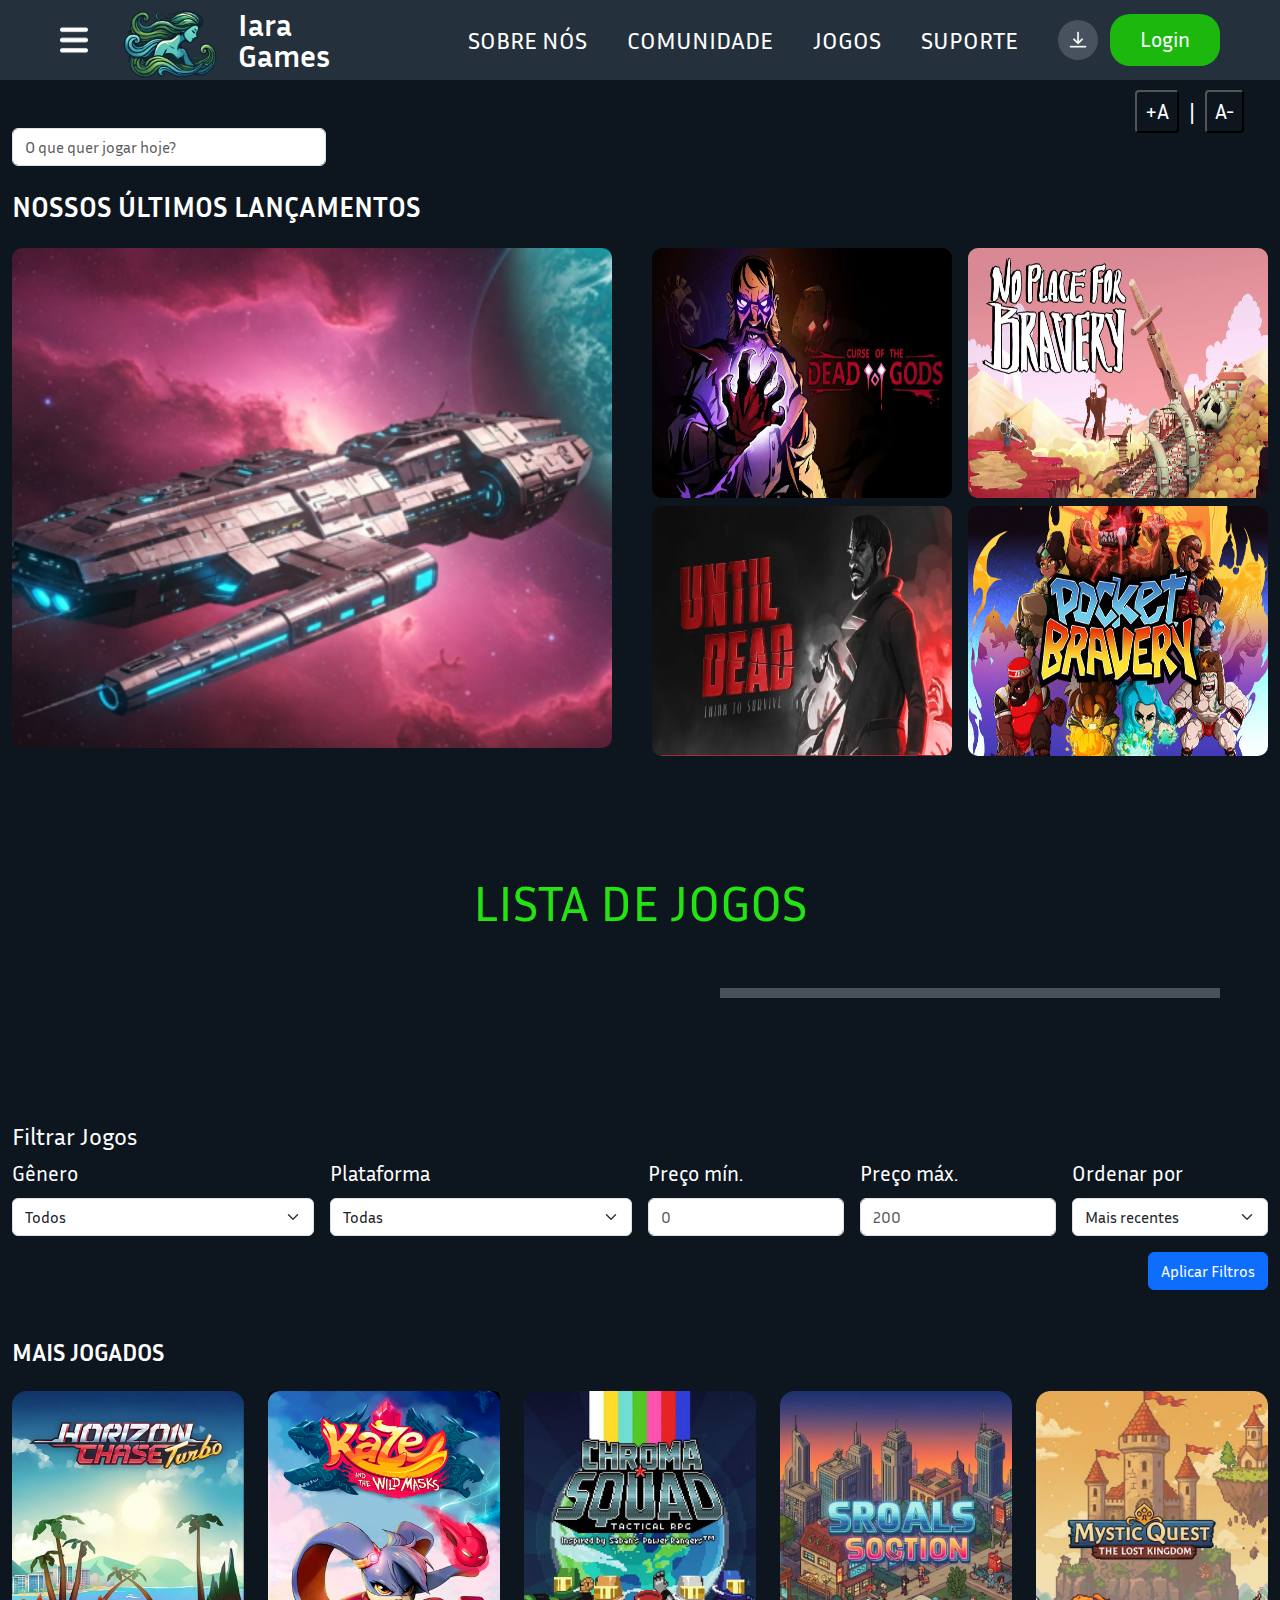
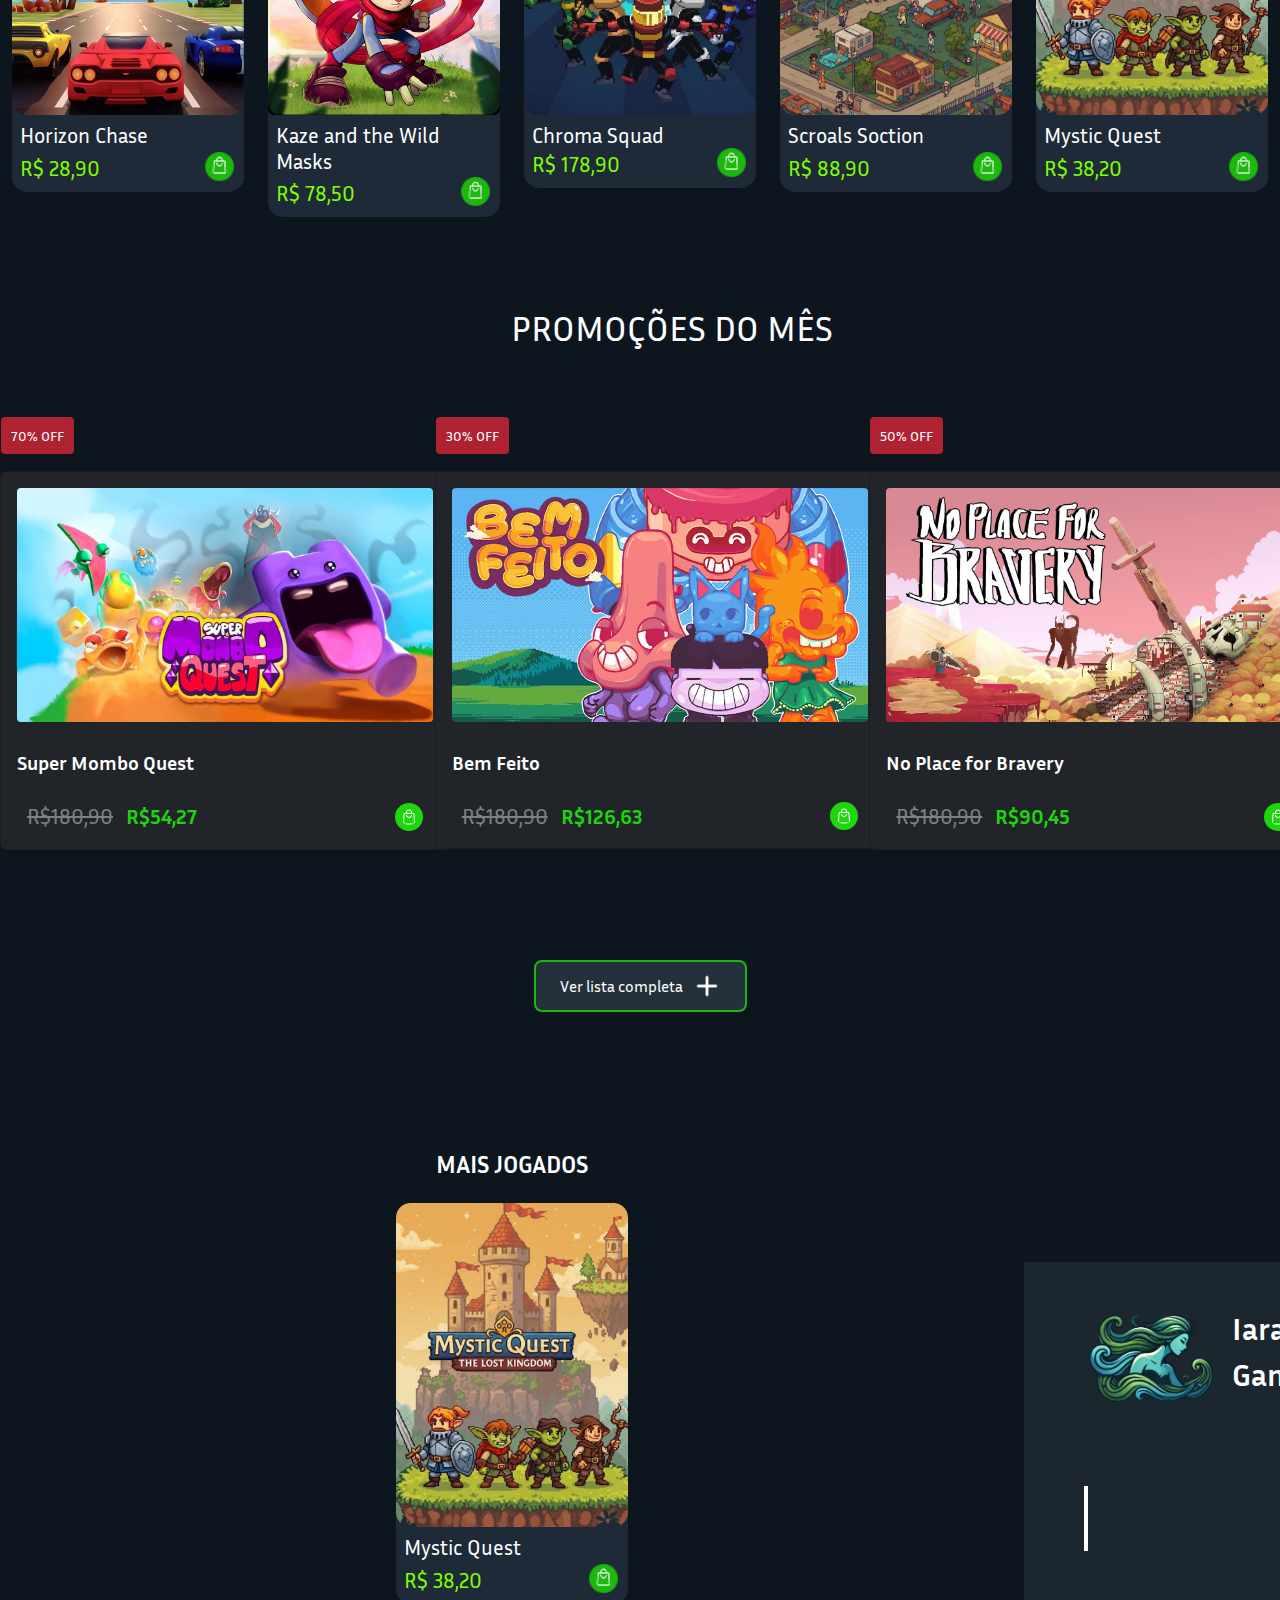
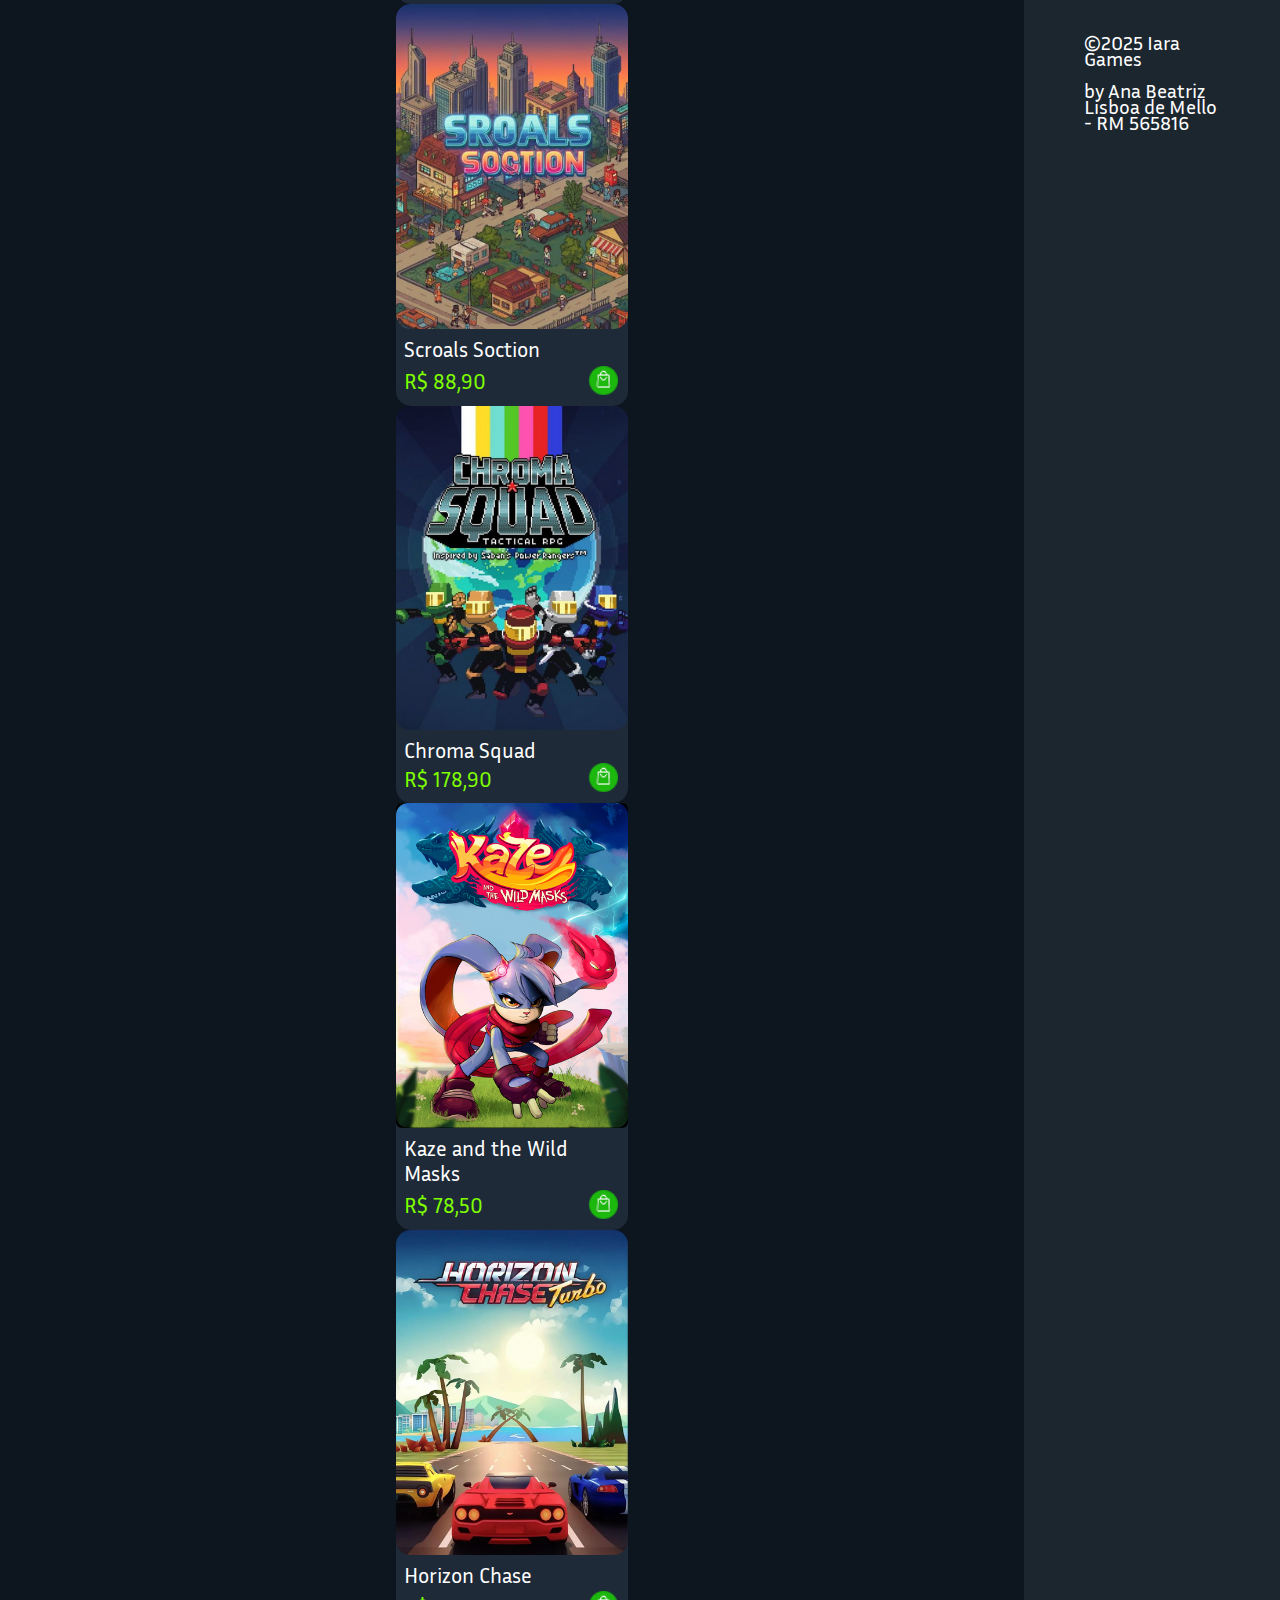
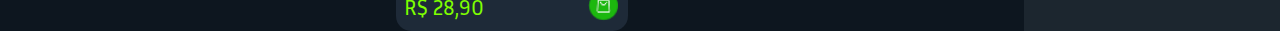
<file: biblioteca.html>
<!DOCTYPE html>
<html lang="pt-BR">
<head>
    <meta charset="UTF-8">
    <meta name="viewport" content="width=device-width, initial-scale=1.0">
    <link href="https://fonts.googleapis.com/css2?family=Inria+Sans&display=swap" rel="stylesheet"/>
     <link href="https://cdn.jsdelivr.net/npm/bootstrap@5.3.2/dist/css/bootstrap.min.css" rel="stylesheet">
    <link href="https://cdn.jsdelivr.net/npm/bootstrap@5.3.6/dist/css/bootstrap.min.css" rel="stylesheet" integrity="sha384-4Q6Gf2aSP4eDXB8Miphtr37CMZZQ5oXLH2yaXMJ2w8e2ZtHTl7GptT4jmndRuHDT" crossorigin="anonymous">
    <link href="https://cdn.jsdelivr.net/npm/bootstrap-icons@1.10.5/font/bootstrap-icons.css" rel="stylesheet">
    
    <title>Biblioteca de jogos</title>
    <link rel="stylesheet" href="./biblioteca.css">
</head>
<body>
  <script src="https://cdn.jsdelivr.net/npm/bootstrap@5.2.3/dist/js/bootstrap.bundle.min.js" integrity="sha384-kenU1KFdBIe4zVF0s0G1M5b4hcpxyD9F7jL+jjXkk+Q2h455rYXK/7HAuoJl+0I4" crossorigin="anonymous"></script>
  <div class="top-menu">
    <img src="img/menu.png" alt="Menu" class="menu-icon">
  
    <div class="logo">
      <img src="img/IaraLogo.png" alt="Logo">
      <div class="logo-text">
        <span>Iara</span>
        <span>Games</span>
      </div>
    </div>
  
    <div class="menu-links">
      <a href="#">SOBRE NÓS</a>
      <a href="#">COMUNIDADE</a>
      <a href="#">JOGOS</a>
      <a href="#">SUPORTE</a>
  
      <div class="actions">
        <div class="download-icon">
          <img src="img/download.png" alt="Download">
        </div>
        <button id="loginButton" class="loginButton">Login</button>
      </div>
    </div>
  
    <div class="acessibilidade">
      <button id="aumentar-fonte">+A</button> |
      <button id="diminuir-fonte">A-</button>

    </div>
    
  </div> 
  <div class="container mt-5">
  <div class="mb-4">
  <input type="text" class="form-control w-25" placeholder="O que quer jogar hoje?"aria-label="Buscar">
   
    </button>
</div>

  <h3 class="text-white text-uppercase fw-bold mb-4">Nossos Últimos Lançamentos</h3>

  <div class="row">
    <div class="col-lg-6 mb-4">
      <img src="img/16.png" alt="Starfield" class= "img-fluid">
    </div>

   <div class="col-lg-6">
      <div class="row g-3 mb-2">
        <div class="col-6">
          <img src="img/19.jpeg" alt="Dead Gods" class="img-fluid" >
        </div>
        <div class="col-6">
          <img src="img/Bravery.jpg" alt="Bravery" class="img-fluid" >
        </div>
      </div>
      <div class="row g-3">
        <div class="col-6">
          <img src="img/untilDead.jpeg" alt="Until Dead" class="img-fluid" >
        </div>
        <div class="col-6">
          <img src="img/pocketBravery.jpg" alt="Pocket Bravery" class="img-fluid" >
        </div>
      </div>
    </div>
  </div>
</div>


<h3 class="lista-jogos"> LISTA DE JOGOS </h3>
<hr class="separação">


<div class="container mt-4">
  <h4>Filtrar Jogos</h4>
  <form class="row g-3">
    <!-- Gênero -->
    <div class="col-md-3">
      <label for="genero" class="form-label">Gênero</label>
      <select id="genero" class="form-select">
        <option selected>Todos</option>
        <option>Ação</option>
        <option>Aventura</option>
        <option>RPG</option>
        <option>Esportes</option>
        <option>Corrida</option>
      </select>
    </div>

    <!-- Plataforma -->
    <div class="col-md-3">
      <label for="plataforma" class="form-label">Plataforma</label>
      <select id="plataforma" class="form-select">
        <option selected>Todas</option>
        <option>PC</option>
        <option>PlayStation</option>
        <option>Xbox</option>
        <option>Nintendo Switch</option>
      </select>
    </div>

    <!-- Preço Mínimo -->
    <div class="col-md-2">
      <label for="precoMin" class="form-label">Preço mín.</label>
      <input type="number" class="form-control" id="precoMin" placeholder="0">
    </div>

    <!-- Preço Máximo -->
    <div class="col-md-2">
      <label for="precoMax" class="form-label">Preço máx.</label>
      <input type="number" class="form-control" id="precoMax" placeholder="200">
    </div>

    <!-- Ordenação -->
    <div class="col-md-2">
      <label for="ordenar" class="form-label">Ordenar por</label>
      <select id="ordenar" class="form-select">
        <option selected>Mais recentes</option>
        <option>Mais populares</option>
        <option>Melhor avaliados</option>
        <option>Mais baratos</option>
      </select>
    </div>

    <!-- Botão -->
    <div class="col-12 d-flex justify-content-end">
      <button type="submit" class="btn btn-primary">Aplicar Filtros</button>
    </div>
  </form>
</div>

<div class="container mt-5">
  <h4 class="text-white fw-bold mb-4">MAIS JOGADOS</h4>
  <div class="row row-cols-2 row-cols-sm-3 row-cols-md-5 g-4">
    
    <!-- Card 1 -->
    <div class="col">
      <div class="game-card ">
        <img src="img/3.png" class="card-img-top rounded" alt="Horizon Chase">
        <div class="card-body p-2">
          <h6 class="card-title mb-1">Horizon Chase</h6>
          <div class="price-tag">R$ 28,90</div>
          <div class="carrinho-compra"> <img src="img/carrinho.png" alt="Ícone carrinho de compra"></div>
        </div>
      </div>
    </div>

    
    <div class="col">
      <div class="game-card">
        <img src="img/jogo3.png" class="card-img-top rounded" alt="Kaze">
        <div class="card-body p-2">
          <h6 class="card-title mb-1">Kaze and the Wild Masks</h6>
          <div class="price-tag">R$ 78,50</div>
          <div class="carrinho-compra"> <img src="img/carrinho.png" alt="Ícone carrinho de compra"></div>
        </div>
      </div>
    </div>

    <div class="col">
      <div class="game-card">
        <img src="img/4.png" class="card-img-top rounded" alt="Chroma Squad">
        <div class="card-body p-2">
          <h6 class="card-title">Chroma Squad</h6>
          <div class="price-tag">R$ 178,90</div>
          <div class="carrinho-compra"> <img src="img/carrinho.png" alt="Ícone carrinho de compra"></div>
        </div>
      </div>
    </div>

<div class="col">
      <div class="game-card">
        <img src="img/14.png" class="card-img-top rounded" alt="Scroals Soction">
        <div class="card-body p-2">
          <h6 class="card-title mb-1">Scroals Soction</h6>
          <div class="price-tag">R$ 88,90</div>
          <div class="carrinho-compra"> <img src="img/carrinho.png" alt="Ícone carrinho de compra"></div>
        </div>
      </div>
    </div>

    <div class="col">
      <div class="game-card">
        <img src="img/15.png" class="card-img-top rounded" alt="Mystic Quest">
        <div class="card-body p-2">
          <h6 class="card-title mb-1">Mystic Quest </h6>
          <div class="price-tag">R$ 38,20</div>
          <div class="carrinho-compra"> <img src="img/carrinho.png" alt="Ícone carrinho de compra"></div>
        </div>
      </div>
    </div>




    <div class="container promocoes">
  <h2 class="text-white">PROMOÇÕES DO MÊS</h2>

  <div class="row justify-content-center g-4 mt-5">
    <!-- Card 1 -->
    <div class="col-md-6 col-lg-4">
      <div class="card bg-dark text-white p-3 position-relative">
        <span class="desconto">70% OFF</span>
        <img class="thumb" src="img/superMomb.jpg" alt="Super Mombo Quest">
        <p class="titulo">Super Mombo Quest</p>
        <div class="precos">
          <div>
            <span class="preco-antigo">R$180,90</span>
            <span class="preco-novo">R$54,27</span>
          </div>
          <img src="img/bag.png" alt="Carrinho" class="icone-carrinho">
        </div>
      </div>
    </div>

    <!-- Card 2 -->
    <div class="col-md-6 col-lg-4">
      <div class="card bg-dark text-white p-3 position-relative">
        <span class="desconto">30% OFF</span>
        <img class="thumb" src="img/BemFeito.jpg" alt="Bem Feito">
        <p class="titulo">Bem Feito</p>
        <div class="precos">
          <div>
            <span class="preco-antigo">R$180,90</span>
            <span class="preco-novo">R$126,63</span>
          </div>
          <img src="img/bag.png" alt="Carrinho" class="icone-carrinho">
        </div>
      </div>
    </div>

    <!-- Card 3 -->
    <div class="col-md-6 col-lg-4">
      <div class="card bg-dark text-white p-3 position-relative">
        <span class="desconto">50% OFF</span>
        <img class="thumb" src="img/Bravery.jpg" alt="No Place for Bravery">
        <p class="titulo">No Place for Bravery</p>
        <div class="precos">
          <div>
            <span class="preco-antigo">R$180,90</span>
            <span class="preco-novo">R$90,45</span>
          </div>
          <img src="img/bag.png" alt="Carrinho" class="icone-carrinho">
        </div>
      </div>
    </div>
  </div>

  <div class="container-botao">
    <button class="vermais">
      Ver lista completa  
      <img src="img/add.png" class="icone-mais">
    </button>
  </div>
</div>






<div class="container mt-5">
  <h4 class="text-white fw-bold mb-4 text-center">MAIS JOGADOS</h4>
  
  <!-- Container Flex que centraliza os cards -->
  <div class="container-jogos-final">
    
    <!-- Card 1 -->
    <div class="game-card">
      <img src="img/3.png" class="card-img-top rounded" alt="Horizon Chase">
      <div class="card-body p-2">
        <h6 class="card-title mb-1">Horizon Chase</h6>
        <div class="price-tag">R$ 28,90</div>
        <div class="carrinho-compra">
          <img src="img/carrinho.png" alt="Ícone carrinho de compra">
        </div>
      </div>
    </div>

    <!-- Card 2 -->
    <div class="game-card">
      <img src="img/jogo3.png" class="card-img-top rounded" alt="Kaze">
      <div class="card-body p-2">
        <h6 class="card-title mb-1">Kaze and the Wild Masks</h6>
        <div class="price-tag">R$ 78,50</div>
        <div class="carrinho-compra">
          <img src="img/carrinho.png" alt="Ícone carrinho de compra">
        </div>
      </div>
    </div>

    <!-- Card 3 -->
    <div class="game-card">
      <img src="img/4.png" class="card-img-top rounded" alt="Chroma Squad">
      <div class="card-body p-2">
        <h6 class="card-title">Chroma Squad</h6>
        <div class="price-tag">R$ 178,90</div>
        <div class="carrinho-compra">
          <img src="img/carrinho.png" alt="Ícone carrinho de compra">
        </div>
      </div>
    </div>

    <!-- Card 4 -->
    <div class="game-card">
      <img src="img/14.png" class="card-img-top rounded" alt="Scroals Soction">
      <div class="card-body p-2">
        <h6 class="card-title mb-1">Scroals Soction</h6>
        <div class="price-tag">R$ 88,90</div>
        <div class="carrinho-compra">
          <img src="img/carrinho.png" alt="Ícone carrinho de compra">
        </div>
      </div>
    </div>

    <!-- Card 5 -->
    <div class="game-card">
      <img src="img/15.png" class="card-img-top rounded" alt="Mystic Quest">
      <div class="card-body p-2">
        <h6 class="card-title mb-1">Mystic Quest</h6>
        <div class="price-tag">R$ 38,20</div>
        <div class="carrinho-compra">
          <img src="img/carrinho.png" alt="Ícone carrinho de compra">
        </div>
      </div>
    </div>

  </div>
</div>

 <footer class="footer">
    <div class="footer-conteudo">

      <div class="footer-logo">
        <img src="img/IaraLogo.png" alt="Logo Iara Games" />
        <span>Iara<br />Games</span>
      </div>

      <div class="footer-linha"></div>

      <div class="footer-info">
        <p>©2025 Iara Games</p>
        <p>by Ana Beatriz Lisboa de Mello - RM 565816</p>
      </div>

    </div>
  </footer>
  
  <script src="script.js"></script>

</body>
</html>
</file>
<file: biblioteca.css>
body {
  background-color: #0D161F;
  font-family: 'Inria Sans', sans-serif;
  font-size: 21px;
  color: #ffffff;
  margin: 0;
  padding: 0;
}

.top-menu {
  background-color: #24303C;
  display: flex;
  align-items: center;
  justify-content: space-between;
  padding: 40px 60px;
  height: 80px;
  position: relative;
}

.logo {
  display: flex;
  align-items: center;
  gap: 18px;
}

.logo img {
  width: 100px;
  height: auto;
}

.logo-text {
  display: flex;
  flex-direction: column;
  line-height: 1;
}

.logo-text span {
  font-weight: bold;
  font-size: 31px;
}

.menu-icon {
  width: 28px;
  height: 28px;
  margin-right: 32px;
}

.menu-links {
  display: flex;
  gap: 40px;
  align-items: center;
  margin-left: auto;
}

.menu-links a {
  display: flex;
  align-items: center;
  gap: 12px;
  color: #ffffff;
  text-decoration: none;
  transition: color 0.3s ease;
  font-size: 24px;
}

.menu-links a:hover {
  color: #1DD70C;
}

.menu-links img {
  width: 20px;
  height: 20px;
}

.actions {
  display: flex;
  align-items: center;
  gap: 12px;
}

.download-icon {
  width: 40px;
  height: 40px;
  background-color: #47525e;
  border-radius: 50%;
  display: flex;
  align-items: center;
  justify-content: center;
}


.loginButton {
  background-color: #1CB80E;
  color: #ffffff;
  font-size: 21px;
  border-radius: 20px;
  padding: 10px 30px;
  border: none;
  cursor: pointer;
  transition: background-color 0.3s ease;
}

.loginButton:hover {
  background-color: #169a0a;
}

.acessibilidade {
  position: absolute;
  right: 36px;
  bottom: -53px;
  display: flex;
  align-items: center;
  gap: 10px;
}

.acessibilidade button {
  background: none;
  color: #ffffff;
  padding: 4px 8px;
  font-size: 21px;
  cursor: pointer;
  border-radius: 4px;
}

.acessibilidade button:hover {
  color: #1DD70C;
  border-color: #1DD70C;
}

.acessibilidade img {
  width: 26px;
  height: 26px;
  cursor: pointer;
}



.container {
  max-width: 1400px;
  margin: auto;
}



.col-lg-6 img,
.col-6 img {
  transition: transform 0.3s ease;
}

.col-lg-6 img:hover,
.col-6 img:hover {
  transform: scale(1.05);
  cursor: pointer;
}

.col-lg-6:first-child img {
  width: 600px;
  height: 500px;
  object-fit: cover;
  border-radius: 10px;
}


.col-lg-6 > .row > .col-6 img {
  width: 100%;
  height: 250px;
  border-radius: 10px;
}

.mb-4 {
  border-radius: 30px;
}

.input-group .form-control {
  border-right: none;
}

.input-group .btn {
  border-left: none;
}

.lista-jogos {
  color: #23e412;
  text-align: center;
  padding: 40px;
  padding-top: 100px;
  font-size: 50px;
}

.separação {
  border-top: 10px solid #ffffff;
  width: 500px;
  margin-left: 720px;
  padding-bottom: 100px;
  HEIGHT: 100px;
}

.game-card {
  background-color: #1E2A38;
  border-radius: 15px;
  position: relative;
  
}
 
.carrinho-compra {
  position: absolute;
  bottom: 10px;
  right: 10px;
}

.carrinho-compra img {
  width: 30px; 
  height: auto;
}

.price-tag {
  color: chartreuse;
}

.card-title {
  font-size: 21px;
  
}


/* PROMOS DO MêS */


.promocoes {
  padding: 90px 0;
  text-align: left;
  color: white;
}

.promocoes h2 {
  font-size: 35px;
  margin-bottom: 50px;
  margin-left: 5%;

}

.container.promocoes {
  width: 100%;
  display: flex;
  flex-direction: column;
  align-items: center; 
}
.container-jogos-final {
  
  display: flex;
  flex-direction: column-reverse;
  align-items: center; 
}



.cards-container {
  display: flex;
  flex-direction: row;
  justify-content: center;
  flex-wrap: wrap;
  align-items: center;
  gap: 50px;
  max-width: 1400px;
  margin: 0 auto;
}

.card {
  
  width: 450px;
  
}

.desconto {
  position: absolute;
  background-color: #AE2232;
  color: white;
  padding: 8px 10px;
  font-size: 14px;
  font-weight: 500;
  top: -55px;
  left: 0;
  border-radius: 4px;
}


.thumb {
  width: 100%;
  border-radius: 4px;
}

.titulo {
  margin-top: 25px;
  font-size: 20px;
  font-weight: 600;
}

.precos {
  display: flex;
  align-items: center;
  justify-content: space-between; 
  margin-top: 8px;
  padding: 0 10px;
}

.preco-antigo {
  color: gray;
  text-decoration: line-through;
  margin-right: 8px;
}

.preco-novo {
  color: #1DD70C;
  font-weight: bold;
}

.icone-carrinho {
  width: 28px;
  height: 28px;
  background-color: #1DD70C;
  padding: 6px;
  border-radius: 50%;
}

.icone-carrinho:hover{
  box-shadow: 0 0 10px #1dd70c44;
}

.container-botao {
  display: flex;
  justify-content: center;
  margin-top: 40px;
}

.vermais {
  display: flex;
  align-items: center;              /* Centraliza o texto verticalmente com a imagem */
  gap: 10px;                        /* Espaço entre texto e imagem */
  background-color: #24303C;
  color: #ffffff;
  border: solid 2px #1CB80E;
  border-radius: 8px;
  font-weight: 500;
  padding: 10px 24px;               /* Aumenta o espaço interno do botão */
  font-size: 16px;
  margin-top: 70px;
  cursor: pointer;
}

.vermais:hover{
  box-shadow: 0 0 10px #1dd70c44;

}

.icone-mais {
  width: 28px;
  height: 28px;
}

.footer {
  background-color: #1c262f;
  padding: 40px 60px;
  margin-top: 160px;
}

.footer-conteudo {
  display: flex;
  align-items: center;
  gap: 83px;
  color: white;
  flex-wrap: wrap;
  }

.footer-logo {
  display: flex;
    align-items: center;
    gap: 14px;
    color: white;
    font-weight: bold;
    font-size: 31px;
}

.footer-logo img {
  width: 134px;
  height: auto;
}

.footer-linha {
  width: 4px;
  height: 65px;
  background-color: white;

}

.footer-info {
  text-align: left; 
 font-size: 20px;
  color: white;
  line-height: 0.8;
}
</file>
